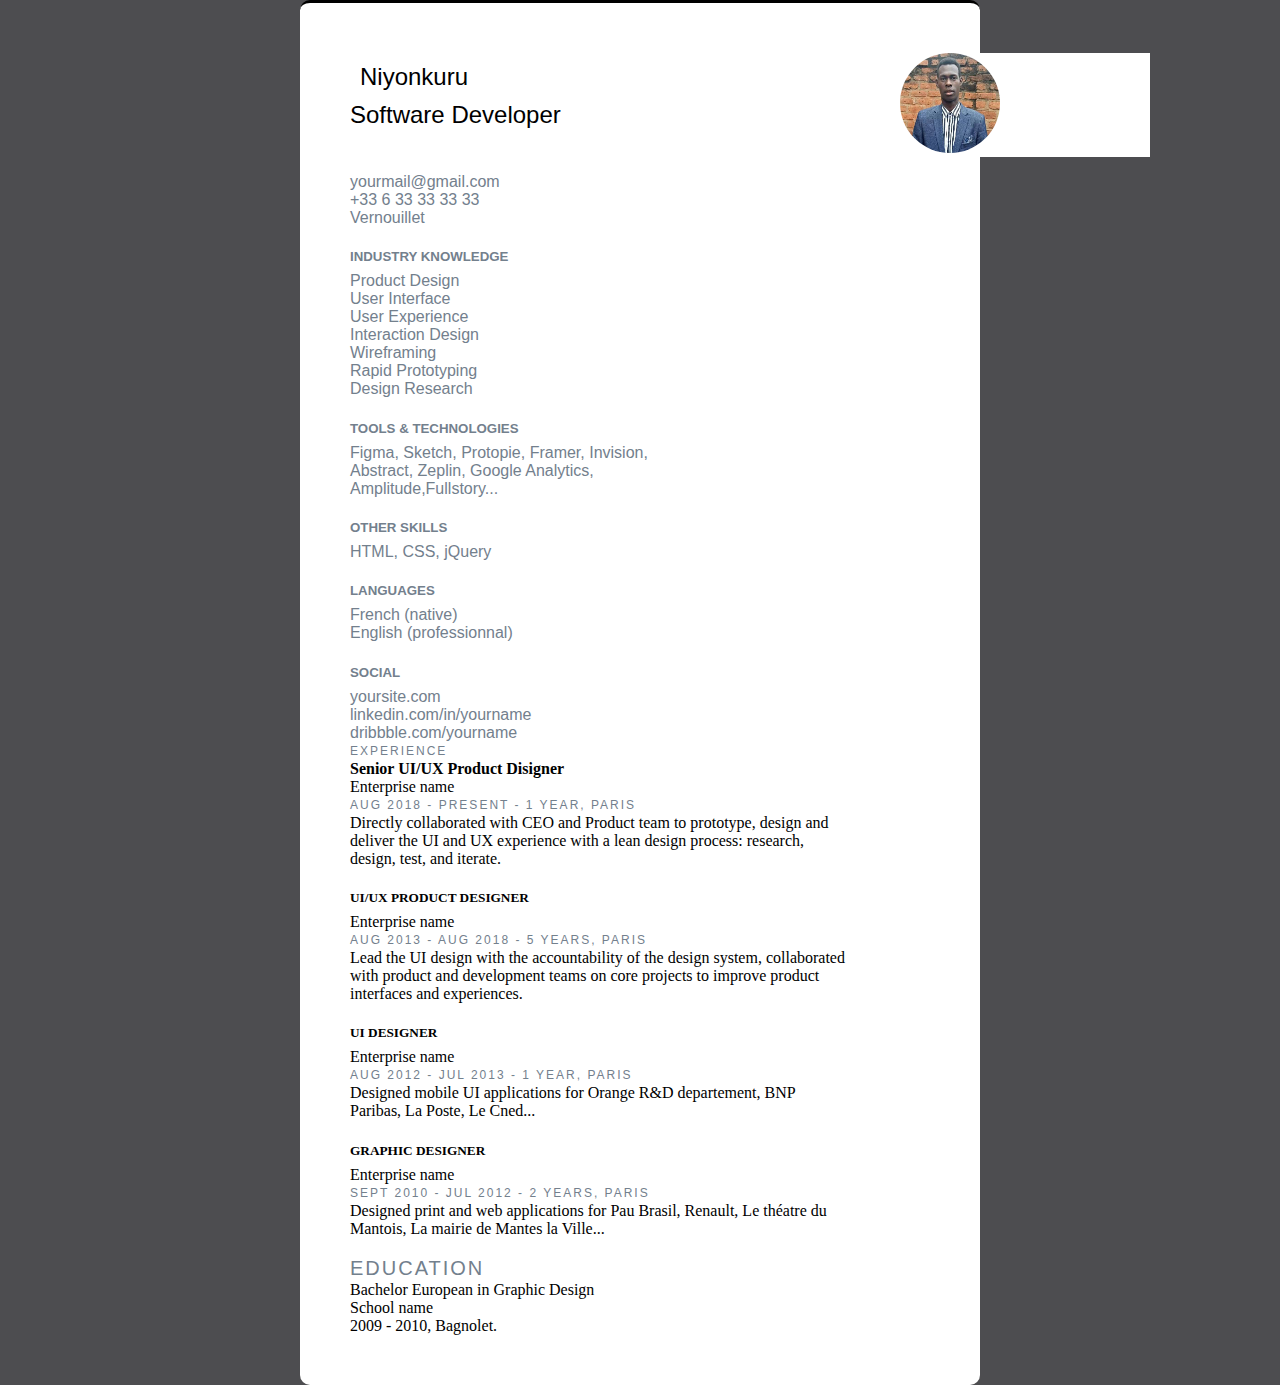
<file: index.html>
<!DOCTYPE html>
<html lang="en">

<head>
    <meta charset="UTF-8">
    <meta http-equiv="X-UA-Compatible" content="IE=edge">
    <meta name="viewport" content="width=device-width, initial-scale=1.0">
    <title>CV</title>
    <link rel="stylesheet" type="text/css" href="css/style.css">
</head>

<body>
    <main>
        <div class="head">
            <div class="lefttext" id="head">
                <label onclick="stopColor()">Niyonkuru </label>
                <div>Software Developer</div>
            </div>
            <div class="profile">
                <center><img src="image/IMG-20200222-WA0005-2-2.jpg"></center>
            </div>
        </div>
        <div class="bodyt">
            <div class="bodytext">
                <div>
                    <label id="duration" 1>EXPERIENCE</label id="duration"1>
                </div>
                <div>
                    <b>Senior UI/UX Product Disigner</b>
                    <label>Enterprise name </label>
                    <label id="duration">Aug 2018 - Present - 1 year, Paris </label>
                    <label>Directly collaborated with CEO and Product team to prototype, design and deliver 
                    the UI and UX experience with a lean design process: research, design, test, and iterate.</label>
                    <div>
                        <h5>UI/UX Product Designer</h5>
                        <label>Enterprise name</label>
                        <label id="duration">Aug 2013 - Aug 2018 - 5 years, Paris</label>
                        <label>Lead the UI design with the accountability of the design system,
                             collaborated with product and development
                             teams on core projects to improve product interfaces and experiences.</label>
                    </div>
                    <div>
                        <h5>UI Designer</h5>
                        <label>Enterprise name </label>
                        <label id="duration">Aug 2012 - jul 2013 - 1 year, Paris</label>
                        <label>Designed mobile UI applications for Orange R&D departement, BNP Paribas, La Poste, Le Cned...</label>
                    </div>
                    <div>
                        <h5>Graphic Designer</h5>
                        <label>Enterprise name</label>
                        <label id="duration">Sept 2010 - jul 2012 - 2 years, Paris</label>
                        <label>Designed print and web applications for Pau Brasil, Renault,
                            Le théatre du Mantois, La mairie de Mantes la Ville...</label>
                    </div>
                    <div>
                        <br>
                        <label id="duration1">education</label>

                        <label>Bachelor European in Graphic Design</label>
                        <Label>School name</Label>
                        <label>2009 - 2010, Bagnolet.</label>
                    </div>

                </div>
            </div>
            <div class="bodyadrees">
                <div>yourmail@gmail.com<br> +33 6 33 33 33 33<br>Vernouillet
                </div>

                <div>
                    <h5>Industry Knowledge</h5>
                    <label>Product Design</label>
                    <Label>User Interface</Label>
                    <label>User Experience</label>
                    <label>Interaction Design</label>
                    <Label>Wireframing</Label>
                    <label>Rapid Prototyping</label>
                    <label>Design Research</label>
                </div>
                <div>
                    <h5>Tools & Technologies</h5>
                    <label>Figma, Sketch, Protopie, 
                        Framer, Invision, Abstract, Zeplin, Google Analytics, Amplitude,Fullstory...</label>
                </div>
                <div>
                    <h5>Other Skills</h5>
                    <label>HTML, CSS, jQuery </label>
                </div>
                <div>
                    <h5>Languages</h5>
                    <label>French (native)</label>
                    <Label>English (professionnal)</Label>

                </div>
                <div>
                    <h5>Social</h5>
                    <label>yoursite.com</label>
                    <label>linkedin.com/in/yourname</label>
                    <label>dribbble.com/yourname</label>

                </div>

            </div>


        </div>
    </main>
    <script src="js/js.js"></script>
</body>

</html>
</file>
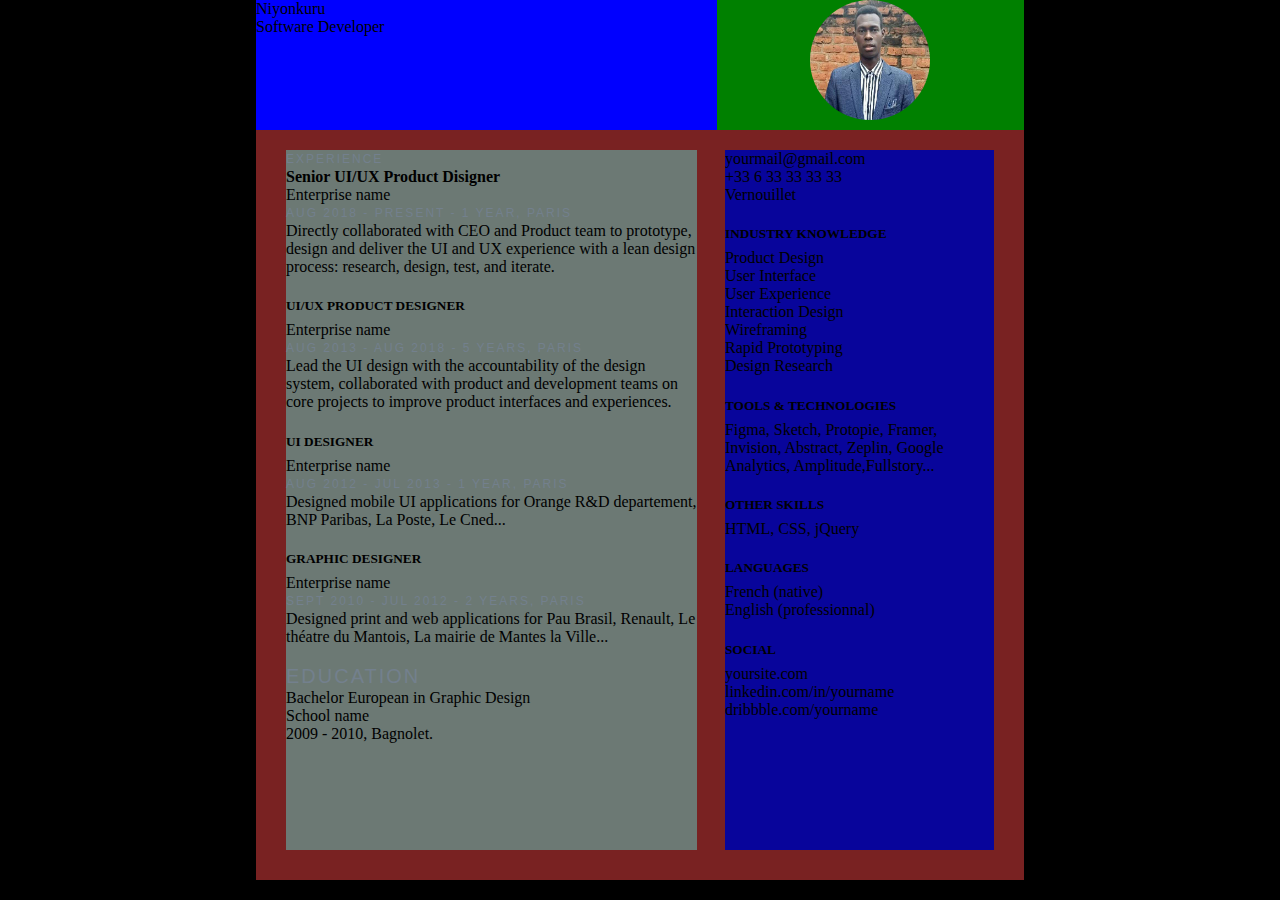
<file: assigment/index.html>
<!DOCTYPE html>
<html lang="en">

<head>
    <meta charset="UTF-8">
    <meta http-equiv="X-UA-Compatible" content="IE=edge">
    <meta name="viewport" content="width=device-width, initial-scale=1.0">
    <title>CV</title>
    <link rel="stylesheet" href="./style.css">
</head>

<body>
    <main>
        <section class="paper">
            <section class="header">
                <section id="name"> <label onclick="stopColor()">Niyonkuru </label>
                    <div>Software Developer</div>
                </section>
                <section id="avatar"><img src="image/IMG-20200222-WA0005-2-2.jpg"></section>
            </section>
            <section class="body">
                <section id="left">
                    <div>
                        <label id="duration" 1>EXPERIENCE</label id="duration"1>
                    </div>
                    <div>
                        <b>Senior UI/UX Product Disigner</b>
                        <label>Enterprise name </label>
                        <label id="duration">Aug 2018 - Present - 1 year, Paris </label>
                        <label>Directly collaborated with CEO and Product team to prototype, design and deliver 
                        the UI and UX experience with a lean design process: research, design, test, and iterate.</label>
                        <div>
                            <h5>UI/UX Product Designer</h5>
                            <label>Enterprise name</label>
                            <label id="duration">Aug 2013 - Aug 2018 - 5 years, Paris</label>
                            <label>Lead the UI design with the accountability of the design system,
                                 collaborated with product and development
                                 teams on core projects to improve product interfaces and experiences.</label>
                        </div>
                        <div>
                            <h5>UI Designer</h5>
                            <label>Enterprise name </label>
                            <label id="duration">Aug 2012 - jul 2013 - 1 year, Paris</label>
                            <label>Designed mobile UI applications for Orange R&D departement, BNP Paribas, La Poste, Le Cned...</label>
                        </div>
                        <div>
                            <h5>Graphic Designer</h5>
                            <label>Enterprise name</label>
                            <label id="duration">Sept 2010 - jul 2012 - 2 years, Paris</label>
                            <label>Designed print and web applications for Pau Brasil, Renault,
                                Le théatre du Mantois, La mairie de Mantes la Ville...</label>
                        </div>
                        <div>
                            <br>
                            <label id="duration1">education</label>

                            <label>Bachelor European in Graphic Design</label>
                            <Label>School name</Label>
                            <label>2009 - 2010, Bagnolet.</label>
                        </div>

                    </div>
                </section>
                <section id="right">
                    <div>yourmail@gmail.com<br> +33 6 33 33 33 33<br>Vernouillet
                    </div>

                    <div>
                        <h5>Industry Knowledge</h5>
                        <label>Product Design</label>
                        <Label>User Interface</Label>
                        <label>User Experience</label>
                        <label>Interaction Design</label>
                        <Label>Wireframing</Label>
                        <label>Rapid Prototyping</label>
                        <label>Design Research</label>
                    </div>
                    <div>
                        <h5>Tools & Technologies</h5>
                        <label>Figma, Sketch, Protopie, 
                            Framer, Invision, Abstract, Zeplin, Google Analytics, Amplitude,Fullstory...</label>
                    </div>
                    <div>
                        <h5>Other Skills</h5>
                        <label>HTML, CSS, jQuery </label>
                    </div>
                    <div>
                        <h5>Languages</h5>
                        <label>French (native)</label>
                        <Label>English (professionnal)</Label>

                    </div>
                    <div>
                        <h5>Social</h5>
                        <label>yoursite.com</label>
                        <label>linkedin.com/in/yourname</label>
                        <label>dribbble.com/yourname</label>

                    </div>

                </section>
            </section>
        </section>
    </main>

</body>

</html>
</file>
<file: css/style.css>
* {
    box-sizing: border-box;
}

html,
body {
    margin: 0px;
    padding: 0px;
    background-color: rgb(77, 77, 80);
    padding-left: 150px;
    padding-right: 150px;
}

main {
    width: auto;
    background-color: #fff;
    max-height: 100%;
    padding: 50px;
    border-top: black 3px solid;
    border-radius: 10px;
}

.head {
    display: flex;
    flex-wrap: wrap-reverse;
    background-color: #fff;
    justify-content: space-between;
    height: auto;
    position: fixed;
}

.lefttext {
    width: 400px;
    /* background-color: rgb(143, 136, 136); */
    font-family: Arial;
    font-size: 24px;
    line-height: 28px;
}

h1 {
    font-family: Arial;
    font-size: 10px;
    line-height: 18px;
    letter-spacing: 2px;
    text-transform: uppercase;
    color: #73808D;
}

#duration {
    font-family: Arial;
    font-size: 12px;
    line-height: 18px;
    letter-spacing: 2px;
    text-transform: uppercase;
    color: #73808D;
}

#duration1 {
    font-family: Arial;
    font-size: 20px;
    line-height: 25px;
    letter-spacing: 2px;
    text-transform: uppercase;
    color: #73808D;
}

.lefttext label {
    font-family: Arial;
    font-size: 24px;
    line-height: 28px;
    padding: 10px;
}

.lefttext div {
    font-family: Arial;
    font-size: 24px;
    line-height: 28px;
}

.profile {
    width: 400px;
    /* background-color: rgb(44, 43, 43); */
}

.profile img {
    width: 100px;
    height: 100px;
    border-radius: 50%;
}


/* body cv */

.bodyt {
    max-height: 100%;
    display: flex;
    flex-wrap: wrap-reverse;
    /* background-color: rgb(44, 69, 116); */
    justify-content: space-between;
    margin-top: 120px;
}

.bodytext {
    width: 500px;
    scrollbar-width: thin;
}

.bodyadrees {
    width: 300px;
    color: #73808D;
    font-family: Arial;
}

h5 {
    height: 1px;
    text-transform: uppercase;
}

label {
    display: block;
}


/* media sceeen */

@media screen and (min-width:1800px) {
    main {
        padding-left: 20%;
        padding-right: 30%;
    }
}

@media screen and (max-width: 1112px) {
    .head {
        margin-top: -25px;
        width: 20px;
    }
    .bodyt {
        margin-top: 200px;
    }
}

@media screen and (max-width:1020px) {
    .head {
        width: 20px;
    }
    .bodyt {
        margin-top: 200px;
    }
}

@media screen and (max-width: 768px) {
    html,
    body {
        padding-left: 50px;
        padding-right: 50px;
        overflow-y: scroll;
    }
    .bodyt {
        margin-top: 250px;
    }
    .head {
        width: 20px;
    }
}

@media screen and (max-width: 473px) {
    html,
    body {
        padding-left: 10px;
        padding-right: 10px;
        overflow-y: scroll;
    }
}
</file>
<file: assigment/style.css>
* {
    box-sizing: border-box;
}

html,
body {
    margin: 0;
    padding: 0;
}

main {
    width: 100%;
    min-height: 100vh;
    display: flex;
    justify-content: center;
    align-items: center;
    background-color: black;
}

.paper {
    width: 60%;
    height: auto;
    background-color: rgb(121, 34, 34);
    padding: 30px;
    position: relative;
}

.header {
    width: inherit;
    height: 130px;
    background-color: red;
    position: fixed;
    top: 0;
    left: 20%;
    box-sizing: border-box;
    display: flex;
    flex-wrap: wrap;
    justify-content: space-between;
}

#name {
    width: 60%;
    height: 100%;
    background-color: blue;
}

#avatar {
    width: 40%;
    height: 100%;
    background-color: green;
    text-align: center;
}

img {
    width: 120px;
    height: 120px;
    border-radius: 50%;
}

.body {
    margin-top: 100px;
    height: 700px;
    display: flex;
    justify-content: space-between;
    flex-wrap: wrap;
}

#left {
    width: 58%;
    height: 100%;
    background-color: rgb(108, 121, 116);
}

#right {
    width: 38%;
    height: 100%;
    background-color: rgb(8, 5, 155);
}


/* ather one  */

.head {
    display: flex;
    flex-wrap: wrap-reverse;
    /* background-color: rgb(85, 121, 85); */
    justify-content: space-between;
    height: auto;
    position: fixed;
}

.lefttext {
    width: 400px;
    /* background-color: rgb(143, 136, 136); */
    font-family: Arial;
    font-size: 24px;
    line-height: 28px;
}

h1 {
    font-family: Arial;
    font-size: 10px;
    line-height: 18px;
    letter-spacing: 2px;
    text-transform: uppercase;
    color: #73808D;
}

#duration {
    font-family: Arial;
    font-size: 12px;
    line-height: 18px;
    letter-spacing: 2px;
    text-transform: uppercase;
    color: #73808D;
}

#duration1 {
    font-family: Arial;
    font-size: 20px;
    line-height: 25px;
    letter-spacing: 2px;
    text-transform: uppercase;
    color: #73808D;
}

.lefttext label {
    font-family: Arial;
    font-size: 24px;
    line-height: 28px;
    padding: 10px;
}

.lefttext div {
    font-family: Arial;
    font-size: 24px;
    line-height: 28px;
}

.profile {
    width: 400px;
    /* background-color: rgb(44, 43, 43); */
    text-align: center;
}

.profile img {
    width: 100px;
    height: 100px;
    border-radius: 50%;
    text-align: center;
}


/* body cv */

h5 {
    height: 1px;
    text-transform: uppercase;
}

h1 {
    font-family: Arial;
    font-size: 10px;
    line-height: 18px;
    letter-spacing: 2px;
    text-transform: uppercase;
    color: #73808D;
}

label {
    display: block;
}


/* responsivness */

@media screen and (max-width: 720px) {
    .paper {
        width: 90%;
    }
    .header {
        width: 90%;
        left: 5%;
    }
}

@media screen and (max-width: 650px) {
    .paper {
        width: 98%;
    }
    .header {
        width: 98%;
        left: 1%;
        height: 80px;
    }
    #name {
        width: 100%;
    }
    #avatar {
        width: 100%;
    }
    .body {
        margin-top: 140px;
    }
}

@media screen and (max-width: 500px) {
    #left {
        width: 100%;
    }
    #right {
        width: 100%;
    }
    main {
        min-height: 100vh;
        background-color: darkmagenta;
    }
}
</file>
